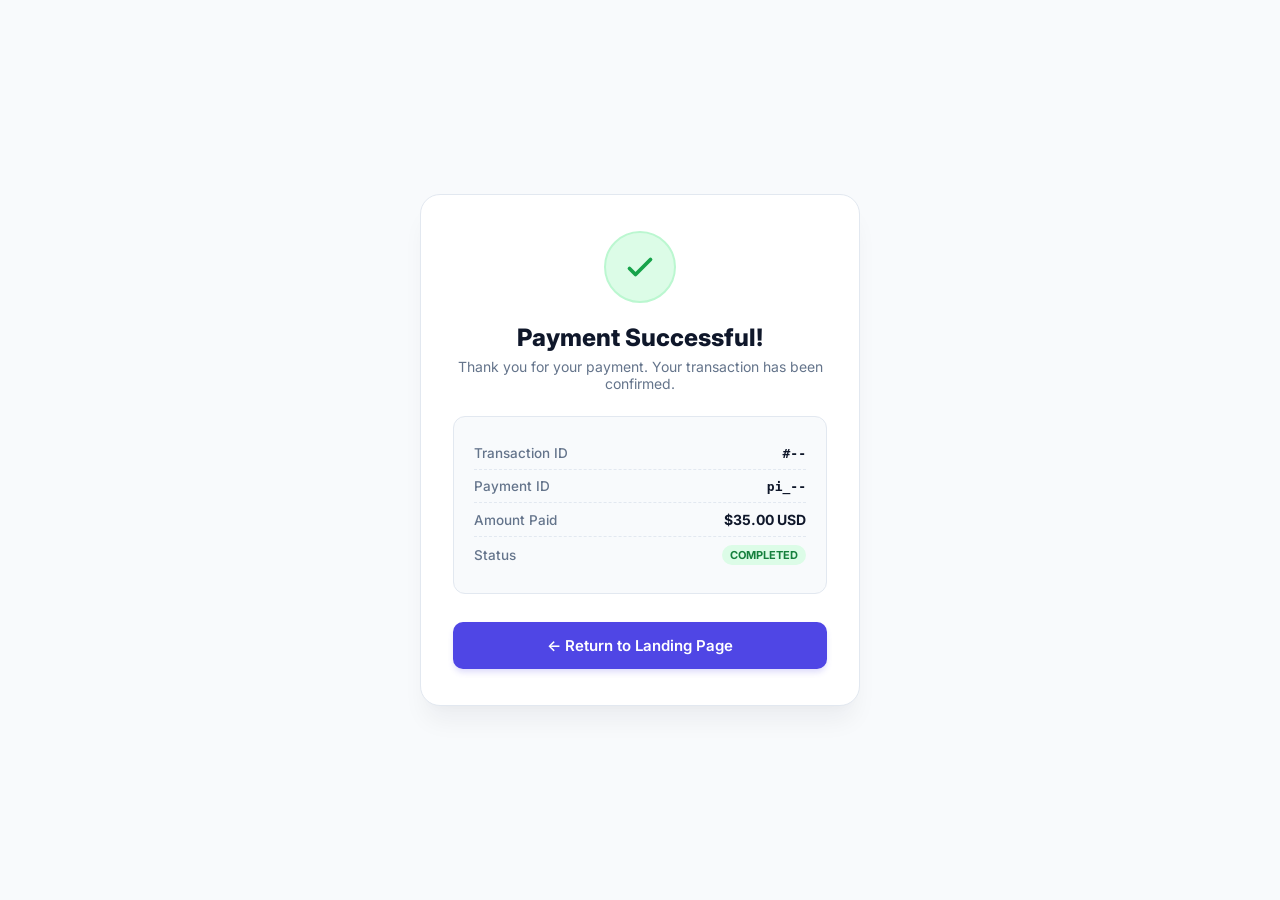
<file: frontend/success.html>
<!DOCTYPE html>
<html lang="en">
<head>
    <meta charset="UTF-8">
    <meta name="viewport" content="width=device-width, initial-scale=1.0">
    <title>Payment Successful - Stripe Gateway</title>
    <link rel="preconnect" href="https://fonts.googleapis.com">
    <link rel="preconnect" href="https://fonts.gstatic.com" crossorigin>
    <link href="https://fonts.googleapis.com/css2?family=Inter:wght@400;500;600;700;800&display=swap" rel="stylesheet">
    <link rel="stylesheet" href="style.css">
    <style>
        .success-card {
            text-align: center;
        }

        .icon-circle {
            width: 72px;
            height: 72px;
            background: #dcfce7;
            border: 2px solid #bbf7d0;
            border-radius: 50%;
            display: flex;
            align-items: center;
            justify-content: center;
            margin: 0 auto 20px auto;
            color: #16a34a;
        }

        .icon-circle svg {
            width: 36px;
            height: 36px;
        }

        .success-card h1 {
            font-size: 24px;
            font-weight: 800;
            color: #0f172a;
            margin-bottom: 6px;
        }

        .success-card .subtitle {
            font-size: 14px;
            color: #64748b;
            margin-bottom: 24px;
        }

        .receipt-details {
            background: #f8fafc;
            border: 1px solid #e2e8f0;
            border-radius: 12px;
            padding: 20px;
            margin-bottom: 28px;
            text-align: left;
        }

        .receipt-row {
            display: flex;
            justify-content: space-between;
            align-items: center;
            font-size: 13.5px;
            padding: 8px 0;
            border-bottom: 1px dashed #e2e8f0;
        }

        .receipt-row:last-child {
            border-bottom: none;
        }

        .receipt-label {
            color: #64748b;
            font-weight: 500;
        }

        .receipt-value {
            color: #0f172a;
            font-weight: 600;
            font-family: monospace;
            font-size: 13px;
        }

        .status-badge {
            background: #dcfce7;
            color: #15803d;
            font-weight: 700;
            font-size: 11px;
            padding: 3px 8px;
            border-radius: 20px;
            text-transform: uppercase;
        }

        .home-btn {
            display: inline-block;
            width: 100%;
            text-decoration: none;
            text-align: center;
            background: #4f46e5;
            color: #ffffff;
            border-radius: 10px;
            padding: 14px;
            font-size: 15px;
            font-weight: 600;
            transition: all 0.2s ease;
            box-shadow: 0 4px 6px -1px rgba(79, 70, 229, 0.2);
        }

        .home-btn:hover {
            background: #4338ca;
            transform: translateY(-1px);
        }
    </style>
</head>
<body>

    <div class="checkout-container success-card">
        <div class="icon-circle">
            <svg fill="none" stroke="currentColor" viewBox="0 0 24 24">
                <path stroke-linecap="round" stroke-linejoin="round" stroke-width="2.5" d="M5 13l4 4L19 7"></path>
            </svg>
        </div>

        <h1>Payment Successful!</h1>
        <p class="subtitle">Thank you for your payment. Your transaction has been confirmed.</p>

        <div class="receipt-details">
            <div class="receipt-row">
                <span class="receipt-label">Transaction ID</span>
                <span id="transaction-id" class="receipt-value">#--</span>
            </div>
            <div class="receipt-row">
                <span class="receipt-label">Payment ID</span>
                <span id="payment-id" class="receipt-value">pi_--</span>
            </div>
            <div class="receipt-row">
                <span class="receipt-label">Amount Paid</span>
                <span id="amount-paid" class="receipt-value" style="font-family: inherit; font-size: 14px; font-weight: 700;">$35.00 USD</span>
            </div>
            <div class="receipt-row">
                <span class="receipt-label">Status</span>
                <span class="status-badge">Completed</span>
            </div>
        </div>

        <a href="index.html" class="home-btn">← Return to Landing Page</a>
    </div>

    <script>
        const urlParams = new URLSearchParams(window.location.search);
        const transactionId = urlParams.get('transaction_id') || urlParams.get('order_id');
        const paymentId = urlParams.get('payment_id');
        const amount = urlParams.get('amount');

        if (transactionId) {
            document.getElementById('transaction-id').textContent = `#${transactionId}`;
        }
        if (paymentId) {
            document.getElementById('payment-id').textContent = paymentId;
        }
        if (amount) {
            document.getElementById('amount-paid').textContent = `$${amount} USD`;
        }
    </script>
</body>
</html>
</file>
<file: frontend/style.css>
* {
    box-sizing: border-box;
    margin: 0;
    padding: 0;
    font-family: 'Inter', -apple-system, BlinkMacSystemFont, "Segoe UI", Roboto, sans-serif;
}

body {
    background-color: #f8fafc;
    color: #1e293b;
    min-height: 100vh;
    display: flex;
    justify-content: center;
    align-items: center;
    padding: 24px;
}

.checkout-container {
    background: #ffffff;
    border: 1px solid #e2e8f0;
    border-radius: 20px;
    width: 100%;
    max-width: 440px;
    padding: 36px 32px;
    box-shadow: 0 20px 25px -5px rgba(15, 23, 42, 0.05), 0 8px 10px -6px rgba(15, 23, 42, 0.02);
    position: relative;
}

.product-card {
    text-align: center;
    margin-bottom: 28px;
}

.header-badges {
    display: flex;
    justify-content: center;
    align-items: center;
    gap: 10px;
    margin-bottom: 14px;
}

.badge {
    display: inline-flex;
    align-items: center;
    gap: 6px;
    background: #e0e7ff;
    color: #4338ca;
    font-size: 11px;
    font-weight: 700;
    padding: 4px 12px;
    border-radius: 100px;
    text-transform: uppercase;
    letter-spacing: 0.8px;
}



.product-card h2 {
    font-size: 22px;
    font-weight: 700;
    color: #0f172a;
    letter-spacing: -0.3px;
    margin-bottom: 6px;
}

.product-card .description {
    font-size: 14px;
    color: #64748b;
    line-height: 1.4;
    margin-bottom: 20px;
}

.price-tag {
    font-size: 38px;
    font-weight: 800;
    color: #0f172a;
    letter-spacing: -1px;
    display: flex;
    align-items: baseline;
    justify-content: center;
    gap: 4px;
}

.price-tag .currency {
    font-size: 22px;
    color: #6366f1;
    font-weight: 700;
}

.price-tag .usd {
    font-size: 14px;
    color: #64748b;
    font-weight: 600;
}



/* Payment Form */
.payment-form {
    display: flex;
    flex-direction: column;
    gap: 20px;
}

.form-group {
    display: flex;
    flex-direction: column;
    gap: 8px;
}

.form-group label {
    font-size: 13px;
    font-weight: 600;
    color: #334155;
}

.form-group input {
    width: 100%;
    background: #ffffff;
    border: 1px solid #cbd5e1;
    border-radius: 10px;
    padding: 12px 16px;
    color: #0f172a;
    font-size: 14px;
    outline: none;
    transition: all 0.2s ease;
    box-shadow: 0 1px 2px 0 rgba(0, 0, 0, 0.03);
}

.form-group input:focus {
    border-color: #6366f1;
    box-shadow: 0 0 0 4px rgba(99, 102, 241, 0.12);
}

.stripe-card-input {
    background: #ffffff;
    border: 1px solid #cbd5e1;
    border-radius: 10px;
    padding: 14px 16px;
    transition: all 0.2s ease;
    box-shadow: 0 1px 2px 0 rgba(0, 0, 0, 0.03);
}

.stripe-card-input:focus-within {
    border-color: #6366f1;
    box-shadow: 0 0 0 4px rgba(99, 102, 241, 0.12);
}

.card-errors {
    color: #dc2626;
    font-size: 12px;
    font-weight: 500;
    margin-top: 4px;
}

.card-placeholder-err {
    color: #dc2626;
    font-size: 12.5px;
    font-weight: 500;
    margin: 4px 0;
    line-height: 1.4;
}

.pay-btn {
    width: 100%;
    background: #4f46e5;
    color: #ffffff;
    border: none;
    border-radius: 10px;
    padding: 14px;
    font-size: 15px;
    font-weight: 600;
    cursor: pointer;
    transition: all 0.2s cubic-bezier(0.4, 0, 0.2, 1);
    display: flex;
    justify-content: center;
    align-items: center;
    margin-top: 8px;
    box-shadow: 0 4px 6px -1px rgba(79, 70, 229, 0.2), 0 2px 4px -2px rgba(79, 70, 229, 0.1);
}

.pay-btn:hover {
    background: #4338ca;
    box-shadow: 0 8px 12px -2px rgba(79, 70, 229, 0.3), 0 4px 6px -2px rgba(79, 70, 229, 0.15);
    transform: translateY(-1px);
}

.pay-btn:active {
    transform: translateY(0);
    box-shadow: 0 2px 4px -1px rgba(79, 70, 229, 0.2);
}

.pay-btn:disabled {
    background: #94a3b8;
    box-shadow: none;
    cursor: not-allowed;
    transform: none;
}

.result-box {
    margin-top: 20px;
    padding: 16px;
    border-radius: 10px;
    font-size: 13.5px;
    line-height: 1.5;
    text-align: center;
}

.result-box.success {
    background: #f0fdf4;
    border: 1px solid #bbf7d0;
    color: #15803d;
}

.result-box.error {
    background: #fef2f2;
    border: 1px solid #fecaca;
    color: #b91c1c;
}

.hidden {
    display: none !important;
}

.spinner {
    width: 20px;
    height: 20px;
    border: 2.5px solid rgba(255, 255, 255, 0.3);
    border-radius: 50%;
    border-top-color: #ffffff;
    animation: spin 0.8s linear infinite;
}

@keyframes spin {
    to { transform: rotate(360deg); }
}
</file>
